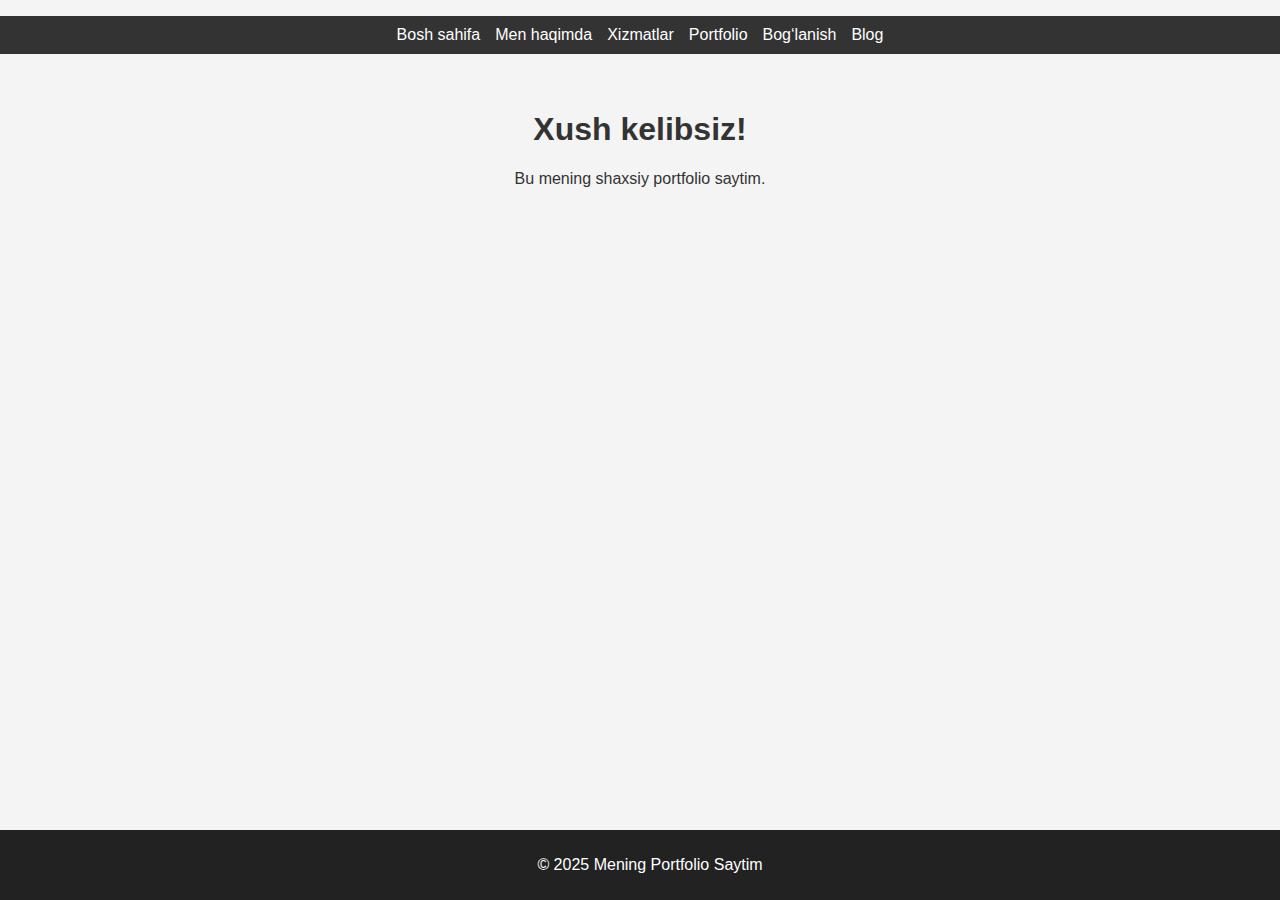
<file: index.html>
<!DOCTYPE html>
<html lang="uz">
<head>
  <meta charset="UTF-8" />
  <meta name="viewport" content="width=device-width, initial-scale=1.0" />
  <title>Bosh sahifa</title>
  <link rel="stylesheet" href="style.css" />
</head>
<body>
  <nav>
    <ul>
      <li><a href="index.html">Bosh sahifa</a></li>
      <li><a href="about.html">Men haqimda</a></li>
      <li><a href="services.html">Xizmatlar</a></li>
      <li><a href="portfolio.html">Portfolio</a></li>
      <li><a href="contact.html">Bog‘lanish</a></li>
      <li><a href="blog.html">Blog</a></li>
    </ul>
  </nav>
  <header>
    <h1>Xush kelibsiz!</h1>
    <p>Bu mening shaxsiy portfolio saytim.</p>
  </header>
  <footer>
    <p>&copy; 2025 Mening Portfolio Saytim</p>
  </footer>
</body>
</html>
</file>
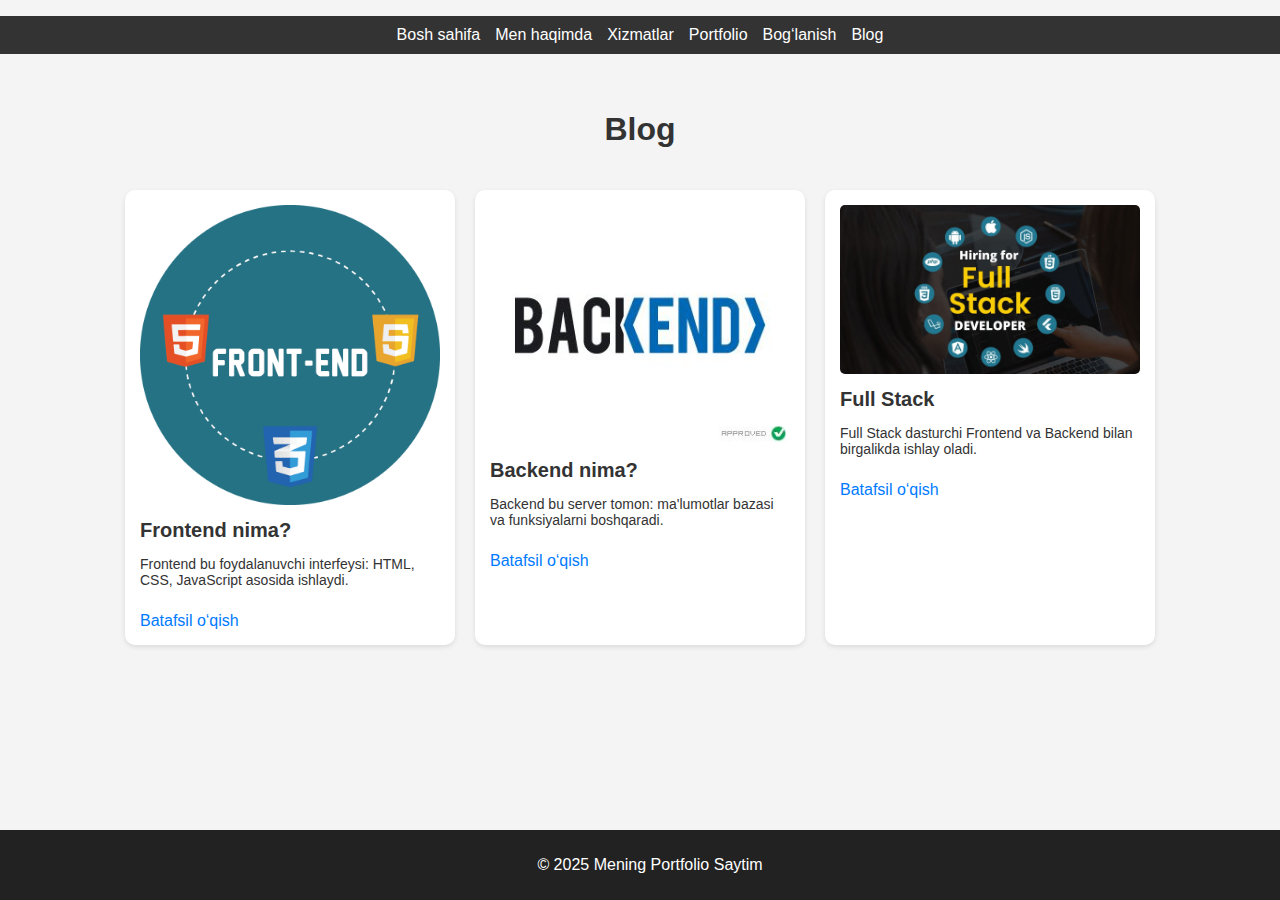
<file: blog.html>
<!DOCTYPE html>
<html lang="uz">
<head>
  <meta charset="UTF-8">
  <title>Blog</title>
  <link rel="stylesheet" href="style.css">
</head>
<body>
  <nav><ul>
    <li><a href="index.html">Bosh sahifa</a></li>
    <li><a href="about.html">Men haqimda</a></li>
    <li><a href="services.html">Xizmatlar</a></li>
    <li><a href="portfolio.html">Portfolio</a></li>
    <li><a href="contact.html">Bog‘lanish</a></li>
    <li><a href="blog.html">Blog</a></li>
  </ul></nav>
  <main>
    <h1>Blog</h1>
    <div class="blog-posts">
      <div class="blog-post">
        <img src="frontend.png" alt="Frontend" />
        <h2>Frontend nima?</h2>
        <p>Frontend bu foydalanuvchi interfeysi: HTML, CSS, JavaScript asosida ishlaydi.</p>
        <a href="#">Batafsil o‘qish</a>
      </div>
      <div class="blog-post">
        <img src="bekendd.jpg" alt="Backend" />
        <h2>Backend nima?</h2>
        <p>Backend bu server tomon: ma'lumotlar bazasi va funksiyalarni boshqaradi.</p>
        <a href="#">Batafsil o‘qish</a>
      </div>
      <div class="blog-post">
        <img src="full stak.jpg" alt="Full Stack" />
        <h2>Full Stack</h2>
        <p>Full Stack dasturchi Frontend va Backend bilan birgalikda ishlay oladi.</p>
        <a href="#">Batafsil o‘qish</a>
      </div>
    </div>
  </main>
  <footer><p>&copy; 2025 Mening Portfolio Saytim</p></footer>
</body>
</html>
</file>
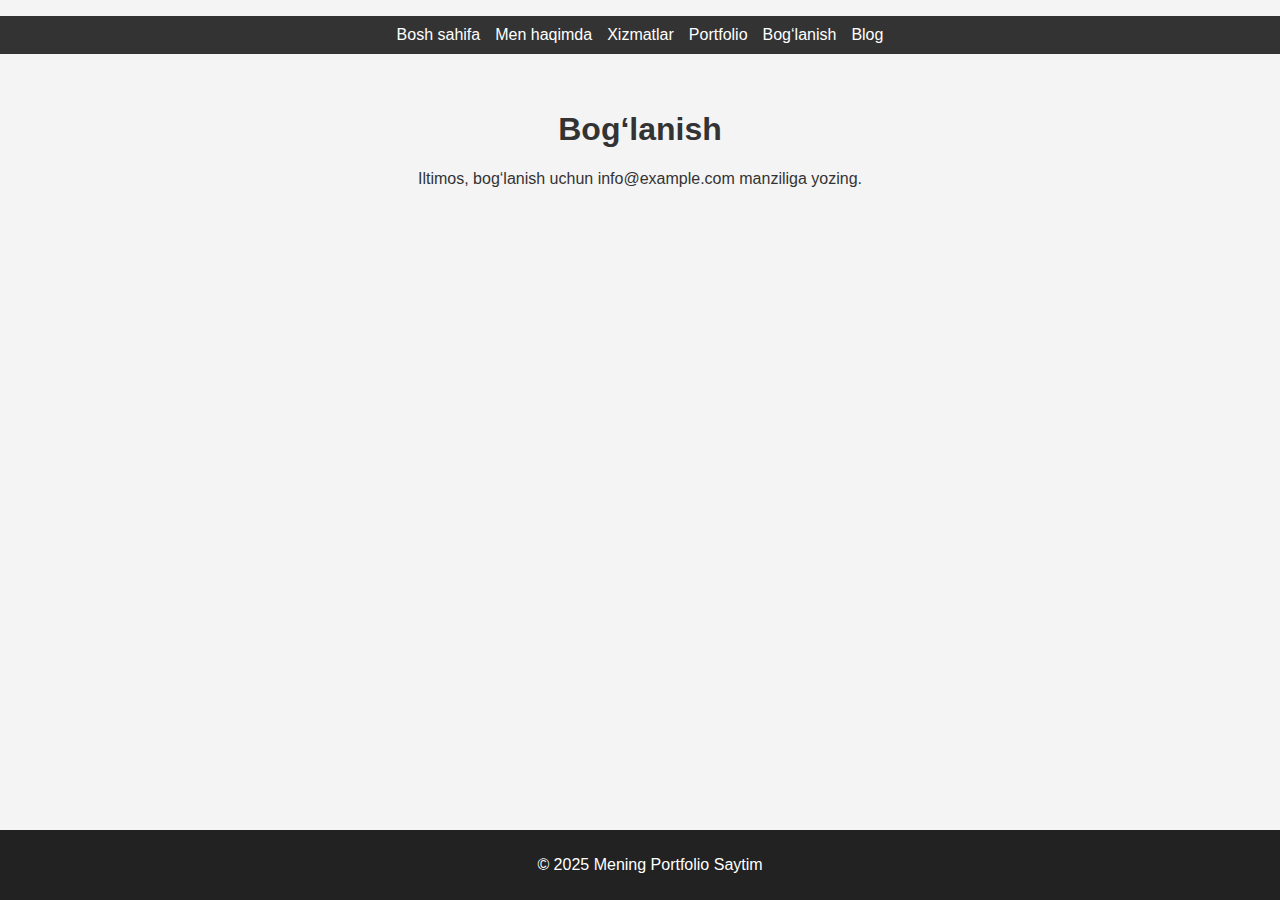
<file: contact.html>
<!DOCTYPE html>
<html lang="uz">
<head>
  <meta charset="UTF-8">
  <title>Bog‘lanish</title>
  <link rel="stylesheet" href="style.css">
</head>
<body>
  <nav><ul>
    <li><a href="index.html">Bosh sahifa</a></li>
    <li><a href="about.html">Men haqimda</a></li>
    <li><a href="services.html">Xizmatlar</a></li>
    <li><a href="portfolio.html">Portfolio</a></li>
    <li><a href="contact.html">Bog‘lanish</a></li>
    <li><a href="blog.html">Blog</a></li>
  </ul></nav>
  <main>
    <h1>Bog‘lanish</h1>
    <p>Iltimos, bog‘lanish uchun info@example.com manziliga yozing.</p>
  </main>
  <footer><p>&copy; 2025 Mening Portfolio Saytim</p></footer>
</body>
</html>
</file>
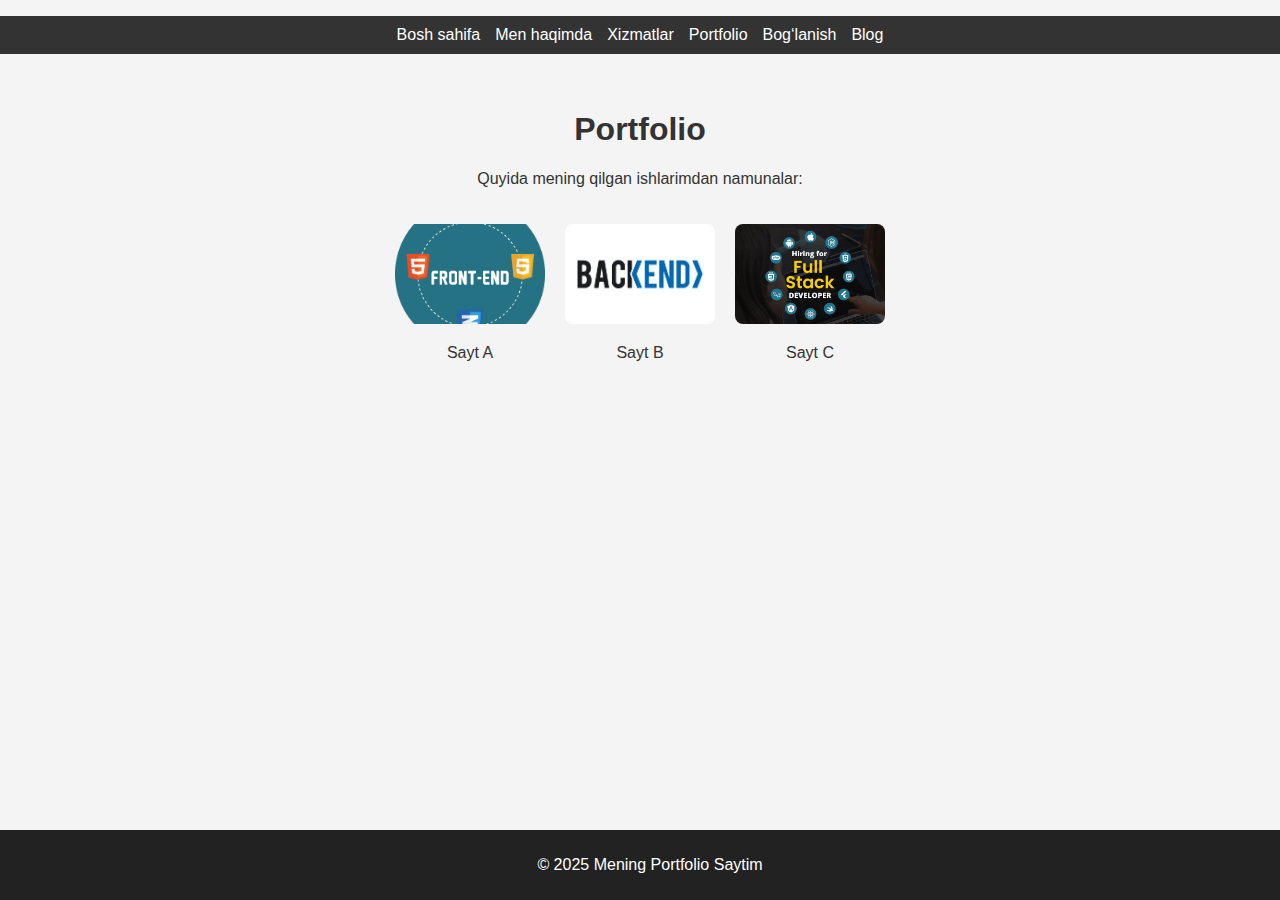
<file: portfolio.html>
<!DOCTYPE html>
<html lang="uz">
<head>
  <meta charset="UTF-8">
  <title>Portfolio</title>
  <link rel="stylesheet" href="style.css">
</head>
<body>
  <nav><ul>
    <li><a href="index.html">Bosh sahifa</a></li>
    <li><a href="about.html">Men haqimda</a></li>
    <li><a href="services.html">Xizmatlar</a></li>
    <li><a href="portfolio.html">Portfolio</a></li>
    <li><a href="contact.html">Bog‘lanish</a></li>
    <li><a href="blog.html">Blog</a></li>
  </ul></nav>
  <main>
    <h1>Portfolio</h1>
    <p>Quyida mening qilgan ishlarimdan namunalar:</p>
    
    <div class="portfolio-grid">
      <div><img src="frontend.png" alt="Loyiha A"><p>Sayt A</p></div>
      <div><img src="bekendd.jpg" alt="Loyiha B"><p>Sayt B</p></div>
      <div><img src="full stak.jpg" alt="Loyiha C"><p>Sayt C</p></div>
    </div>
    
  </main>
  <footer><p>&copy; 2025 Mening Portfolio Saytim</p></footer>
</body>
</html>
</file>
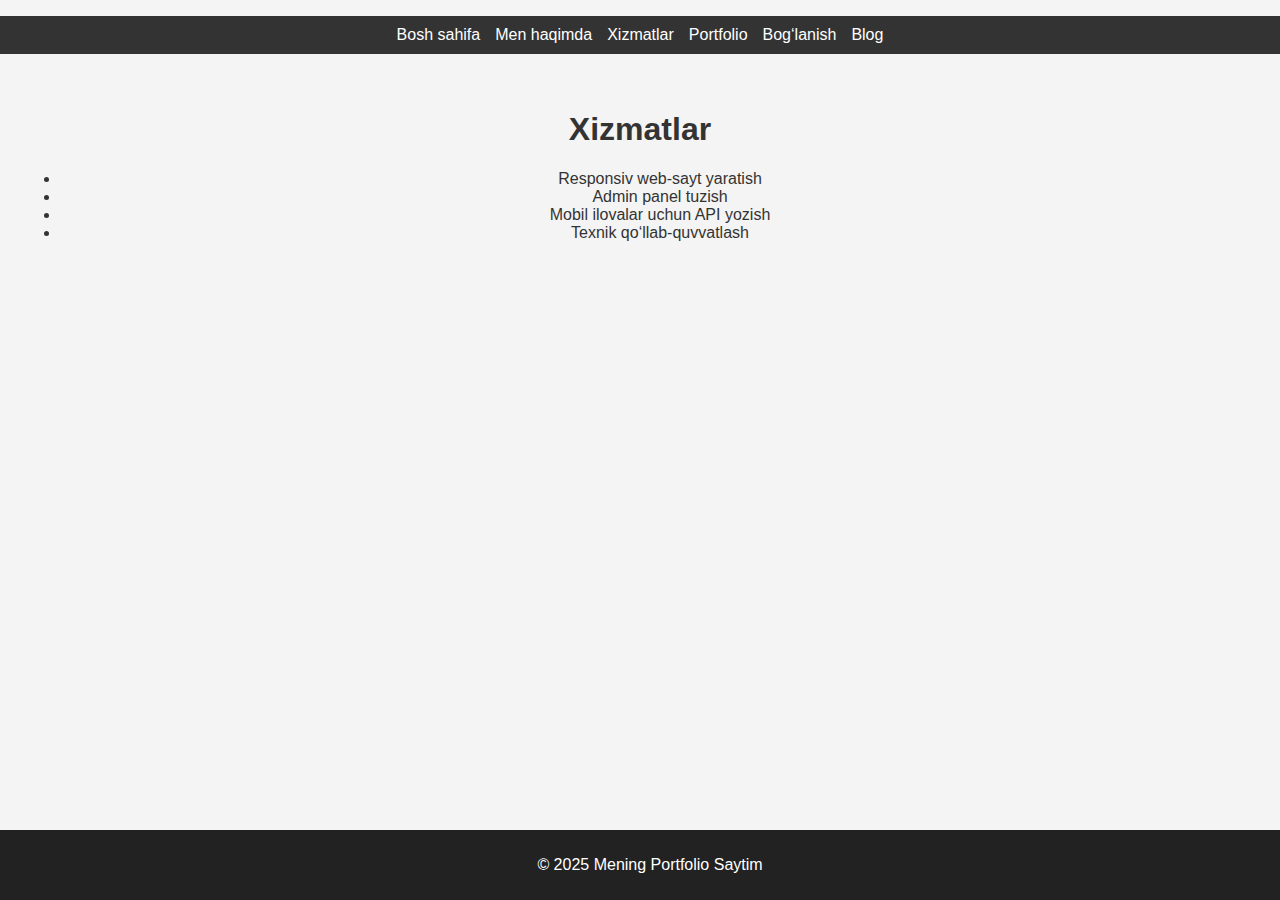
<file: services.html>
<!DOCTYPE html>
<html lang="uz">
<head>
  <meta charset="UTF-8">
  <title>Xizmatlar</title>
  <link rel="stylesheet" href="style.css">
</head>
<body>
  <nav><ul>
    <li><a href="index.html">Bosh sahifa</a></li>
    <li><a href="about.html">Men haqimda</a></li>
    <li><a href="services.html">Xizmatlar</a></li>
    <li><a href="portfolio.html">Portfolio</a></li>
    <li><a href="contact.html">Bog‘lanish</a></li>
    <li><a href="blog.html">Blog</a></li>
  </ul></nav>
  <main>
    <h1>Xizmatlar</h1>
    
    <ul>
      <li>Responsiv web-sayt yaratish</li>
      <li>Admin panel tuzish</li>
      <li>Mobil ilovalar uchun API yozish</li>
      <li>Texnik qo‘llab-quvvatlash</li>
    </ul>
    
  </main>
  <footer><p>&copy; 2025 Mening Portfolio Saytim</p></footer>
</body>
</html>
</file>
<file: style.css>
body {
  font-family: Arial, sans-serif;
  margin: 0;
  padding: 0;
  background: #f4f4f4;
  color: #333;
}
nav ul {
  background: #333;
  padding: 10px;
  list-style: none;
  display: flex;
  justify-content: center;
  gap: 15px;
}
nav ul li a {
  color: white;
  text-decoration: none;
}
header, main {
  padding: 20px;
  text-align: center;
}
footer {
  background: #222;
  color: white;
  text-align: center;
  padding: 10px;
  position: fixed;
  width: 100%;
  bottom: 0;
}

.blog-posts {
  display: flex;
  flex-wrap: wrap;
  justify-content: center;
  gap: 20px;
  padding: 20px;
}
.blog-post {
  background: #fff;
  padding: 15px;
  border-radius: 10px;
  width: 300px;
  box-shadow: 0 2px 5px rgba(0,0,0,0.1);
  text-align: left;
}
.blog-post img {
  width: 100%;
  height: auto;
  border-radius: 5px;
}
.blog-post h2 {
  font-size: 20px;
  margin: 10px 0 5px 0;
}
.blog-post p {
  font-size: 14px;
}
.blog-post a {
  display: inline-block;
  margin-top: 10px;
  color: #007bff;
  text-decoration: none;
}
.portfolio-grid {
  display: flex;
  justify-content: center;
  gap: 20px;
  padding: 20px;
}
.portfolio-grid div {
  text-align: center;
}
.portfolio-grid img {
  width: 150px;
  height: 100px;
  object-fit: cover;
  border-radius: 8px;
}
.responsive-video {
  max-width: 800px;
  margin: 0 auto;
  padding: 20px;
}

.responsive-video video {
  width: 100%;
  height: auto;
  border-radius: 10px;
  box-shadow: 0 0 10px rgba(0,0,0,0.2);
}
.video-wrapper {
  max-width: 250px;
  margin: 20px auto;
  padding: 10px;
  box-sizing: border-box;
}

.video-wrapper video {
  width: 100%;
  height: auto;
  display: block;
  border-radius: 8px;
  box-shadow: 0 4px 15px rgba(0, 0, 0, 0.2);
}
</file>
